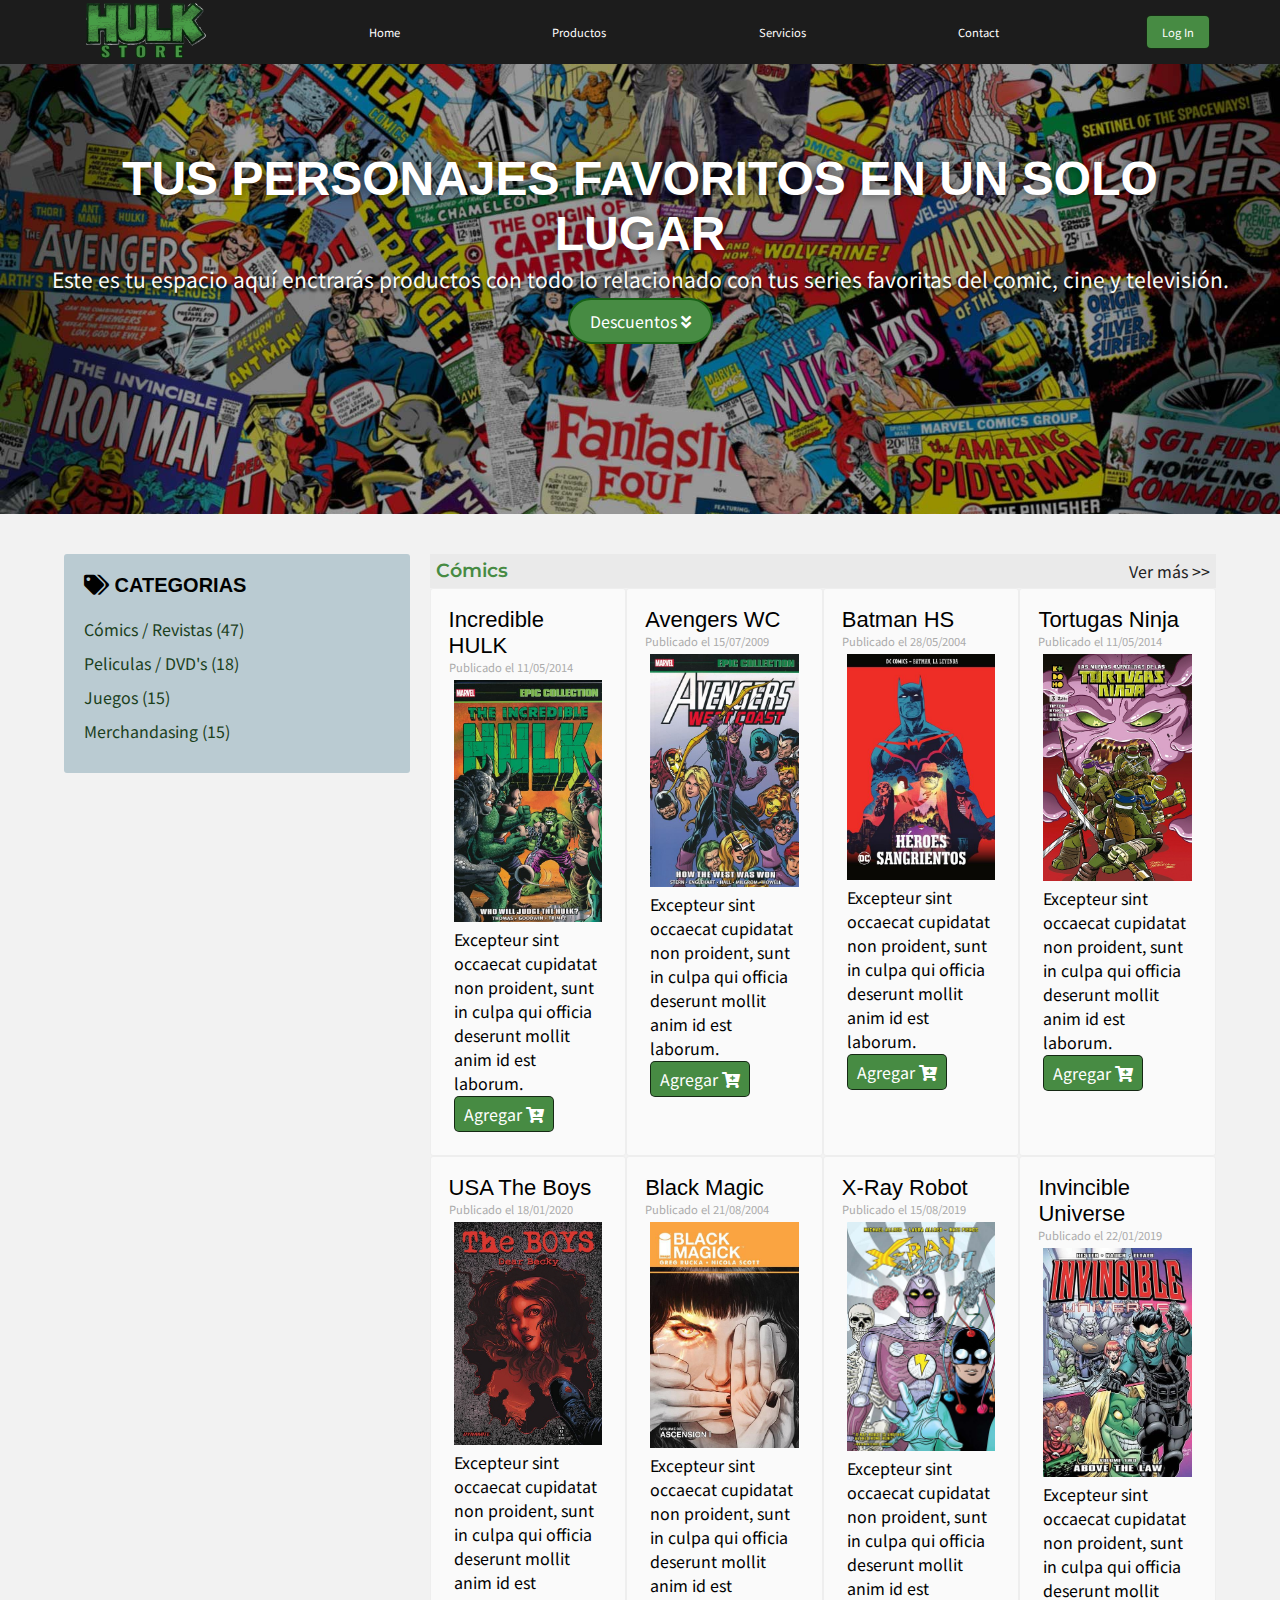
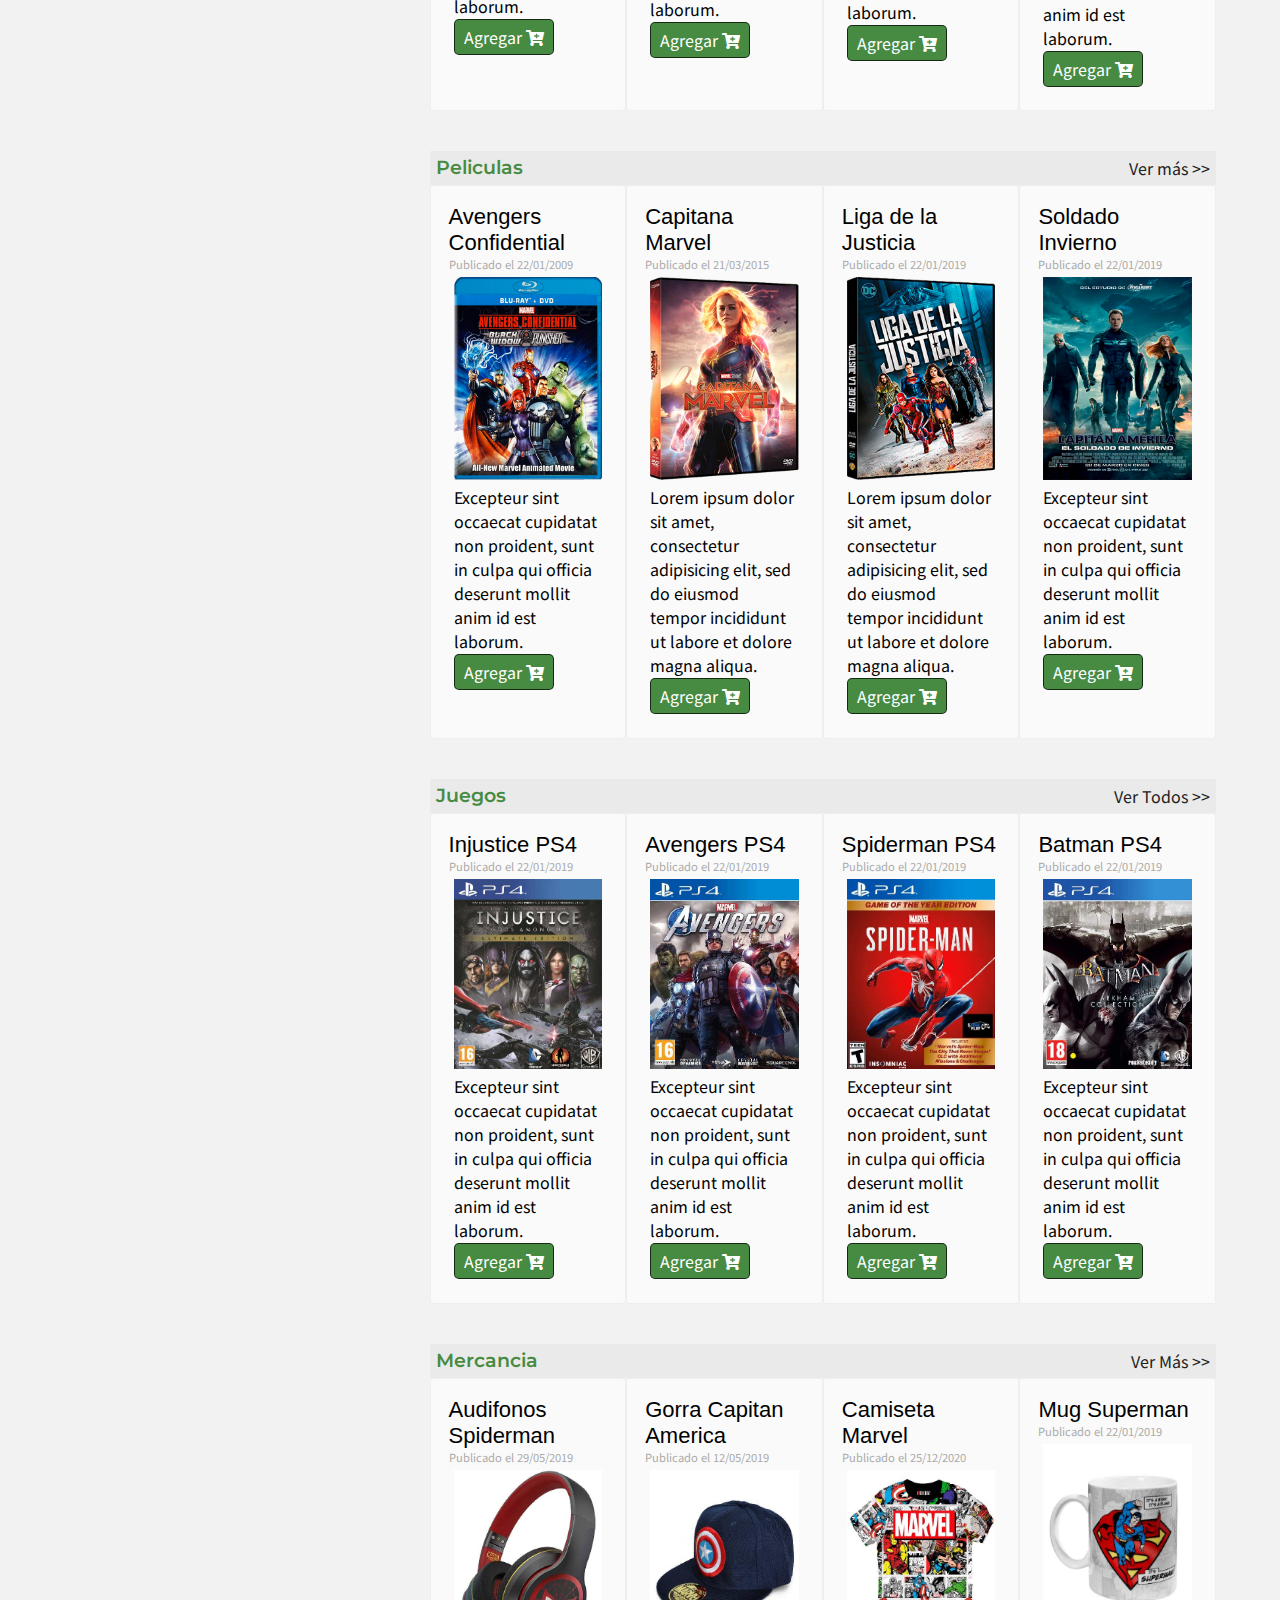
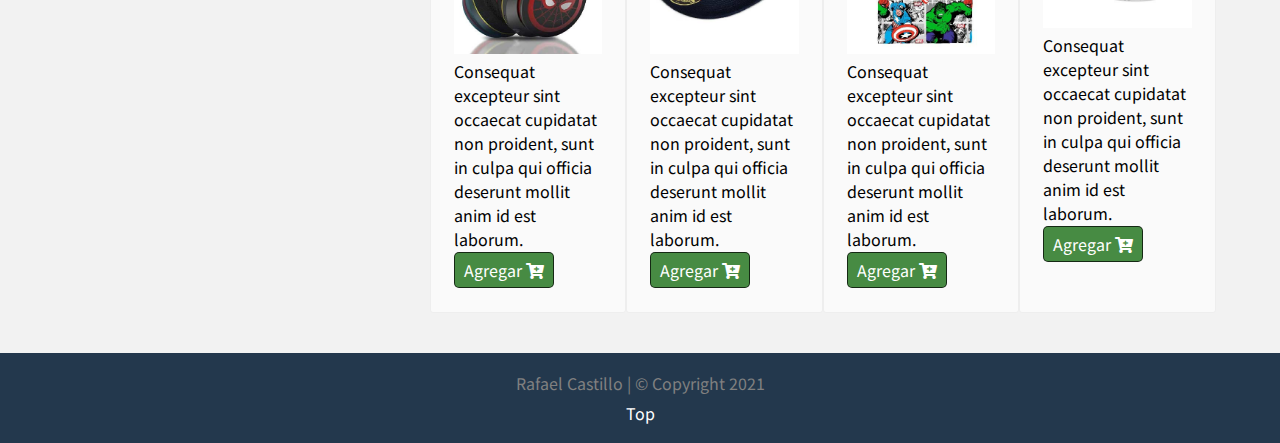
<file: index.html>
<!DOCTYPE html>
<html lang="es_co">
<head>
	<meta charset="UTF-8">
	<meta http-equiv="X-UA-Compatible" content="IE=edge">
	<meta name="viewport" content="width=device-width, initial-scale=1.0">
	<title>HULK Store | Ejercicio UI/UX | Rafael Castillo @Todo1</title>
	<link rel="preconnect" href="https://fonts.gstatic.com">
	<link href="https://fonts.googleapis.com/css2?family=Montserrat:wght@400;500;600&family=Noto+Sans+JP&display=swap" rel="stylesheet"> 
	<link rel="stylesheet" type="text/css" href="css/all.min.css">
	<link rel="stylesheet" href="css/estilos.css">
</head>
<body>
	<header id="top">
		<nav class="navbar">
			<ul class="navbar__menu">
				<li class="navbar__logo">
					<a href="#">
						<img src="img/LogoHulkStore.svg">
					</a>
				</li>
				<li class="item"><a href="#">Home</a></li>
				<li class="item"><a href="#">Productos</a></li>
				<li class="item"><a href="#">Servicios</a></li>
				<li class="item"><a href="#">Contact</a></li>
				<li class="item button"><a href="pageapp.html">Log In</a></li>
				<li class="toggle"><a href="#"><i class="fa fa-bars"></i></a></li>
			</ul>
		</nav>
		<div class="hero">
			<div class="hero__content">
				<h3 class="hero__title">Tus personajes favoritos en un solo lugar</h3>
				<p class="hero__parrafo">Este es tu espacio aquí enctrarás productos con todo lo relacionado con tus series favoritas del comic, cine y televisión.</p>
				<a href="#carga" class="button hero__button">
					Descuentos <i class="fa fa-angle-double-down" aria-hidden="true"></i>
				</a>
				<br>
			</div><!-- /hero-content -->
		</div><!-- /contenedor imagen -->

	</header>
	<main id="carga" class="">
		<div class="contenedor">
			<aside>
				<h3 class="aside__titulo"><i class="fa fa-tags" aria-hidden="true"></i> CATEGORIAS </h3>
				<nav class="aside__indice">
					<a href="#comic">Cómics / Revistas (47)</a>
					<a href="#dvd">Peliculas / DVD's (18)</a>
					<a href="#games">Juegos (15) </a>
					<a href="#mercha">Merchandasing (15) </a>
				</nav>
			</aside>
			<div class="contenido">
				<!-- Marcador -->
				<span id="comic" class="marcador">
					<h3  class="marcador__name">Cómics</h3>
					<a class="marcador__mas" href="#null">Ver más >></a>
				</span>

				<article class="post">
					<h1   class="post__titulo">Incredible HULK </h1>
					<p class="post__fecha">Publicado el 11/05/2014</p>
					<div class="post__producto">
						<a class="post__portada" href="#null"><img src="img/comics/hulk.jpg"></a>
						<p>Excepteur sint occaecat cupidatat non
						proident, sunt in culpa qui officia deserunt mollit anim id est laborum.</p>
						<a class="button" href="#null">Agregar <i class="fa fa-cart-plus" aria-hidden="true"></i></a>
					</div>
				</article><!-- /post -->

				<article class="post">
					<h1   class="post__titulo">Avengers WC</h1>
					<p class="post__fecha">Publicado el 15/07/2009</p>
					<div class="post__producto">
						<a class="post__portada" href="#null"><img src="img/comics/avenger.jpg"></a>
						<p>Excepteur sint occaecat cupidatat non
						proident, sunt in culpa qui officia deserunt mollit anim id est laborum.</p>
						<a class="button" href="#null">Agregar <i class="fa fa-cart-plus" aria-hidden="true"></i></a>
					</div>
				</article><!-- /post -->

				<article class="post">
					<h1   class="post__titulo">Batman HS</h1>
					<p class="post__fecha">Publicado el 28/05/2004</p>
					<div class="post__producto">
						<a class="post__portada" href="#null"><img src="img/comics/batman.jpg"></a>
						<p>Excepteur sint occaecat cupidatat non
						proident, sunt in culpa qui officia deserunt mollit anim id est laborum.</p>
						<a class="button" href="#null">Agregar <i class="fa fa-cart-plus" aria-hidden="true"></i></a>
					</div>
				</article><!-- /post -->

				<article class="post">
					<h1   class="post__titulo">Tortugas Ninja </h1>
					<p class="post__fecha">Publicado el 11/05/2014</p>
					<div class="post__producto">
						<a class="post__portada" href="#null"><img src="img/comics/tmnt.jpg"></a>
						<p>Excepteur sint occaecat cupidatat non
						proident, sunt in culpa qui officia deserunt mollit anim id est laborum.</p>
						<a class="button" href="#null">Agregar <i class="fa fa-cart-plus" aria-hidden="true"></i></a>
					</div>
				</article><!-- /post -->

				<article class="post">
					<h1   class="post__titulo">USA The Boys </h1>
					<p class="post__fecha">Publicado el 18/01/2020</p>
					<div class="post__producto">
						<a class="post__portada" href="#null"><img src="img/comics/boys.jpg"></a>
						<p>Excepteur sint occaecat cupidatat non
						proident, sunt in culpa qui officia deserunt mollit anim id est laborum.</p>
						<a class="button" href="#null">Agregar <i class="fa fa-cart-plus" aria-hidden="true"></i></a>
					</div>
				</article><!-- /post -->

				<article class="post">
					<h1   class="post__titulo">Black Magic </h1>
					<p class="post__fecha">Publicado el 21/08/2004</p>
					<div class="post__producto">
						<a class="post__portada" href="#null"><img src="img/comics/blackmagic.jpg"></a>
						<p>Excepteur sint occaecat cupidatat non
						proident, sunt in culpa qui officia deserunt mollit anim id est laborum.</p>
						<a class="button" href="#null">Agregar <i class="fa fa-cart-plus" aria-hidden="true"></i></a>
					</div>
				</article><!-- /post -->

				<article class="post">
					<h1   class="post__titulo">X-Ray Robot </h1>
					<p class="post__fecha">Publicado el 15/08/2019</p>
					<div class="post__producto">
						<a class="post__portada" href="#null"><img src="img/comics/xrayrobot.jpg"></a>
						<p>Excepteur sint occaecat cupidatat non
						proident, sunt in culpa qui officia deserunt mollit anim id est laborum.</p>
						<a class="button" href="#null">Agregar <i class="fa fa-cart-plus" aria-hidden="true"></i></a>
					</div>
				</article><!-- /post -->

				<article class="post">
					<h1   class="post__titulo">Invincible Universe </h1>
					<p class="post__fecha">Publicado el 22/01/2019</p>
					<div class="post__producto">
						<a class="post__portada" href="#null"><img src="img/comics/usaInvincible.jpg"></a>
						<p>Excepteur sint occaecat cupidatat non
						proident, sunt in culpa qui officia deserunt mollit anim id est laborum.</p>
						<a class="button" href="#null">Agregar <i class="fa fa-cart-plus" aria-hidden="true"></i></a>
					</div>
				</article><!-- /post -->

				<!-- Marcador -->
				<span id="dvd" class="marcador">
					<h3  class="marcador__name">Peliculas</h3>
					<a class="marcador__mas" href="#null">Ver más >></a>
				</span>

					<article class="post">
					<h1   class="post__titulo">Avengers Confidential </h1>
					<p class="post__fecha">Publicado el 22/01/2009</p>
					<div class="post__producto">
						<a class="post__portada" href="#null"><img src="img/dvd/heroes.png"></a>
						<p>Excepteur sint occaecat cupidatat non proident, sunt in culpa qui officia deserunt mollit anim id est laborum.</p>
						<a class="button" href="#null">Agregar <i class="fa fa-cart-plus" aria-hidden="true"></i></a>
					</div>
				</article><!-- /post -->

				<article class="post">
					<h1   class="post__titulo">Capitana Marvel </h1>
					<p class="post__fecha">Publicado el 21/03/2015</p>
					<div class="post__producto">
						<a class="post__portada" href="#null"><img src="img/dvd/capitana.png"></a>
						<p>Lorem ipsum dolor sit amet, consectetur adipisicing elit, sed do eiusmod
						tempor incididunt ut labore et dolore magna aliqua.</p>
						<a class="button" href="#null">Agregar <i class="fa fa-cart-plus" aria-hidden="true"></i></a>
					</div>
				</article><!-- /post -->

				<article class="post">
					<h1   class="post__titulo">Liga de la Justicia </h1>
					<p class="post__fecha">Publicado el 22/01/2019</p>
					<div class="post__producto">
						<a class="post__portada" href="#null"><img src="img/dvd/ligajusticia.png"></a>
						<p>Lorem ipsum dolor sit amet, consectetur adipisicing elit, sed do eiusmod
						tempor incididunt ut labore et dolore magna aliqua.</p>
						<a class="button" href="#null">Agregar <i class="fa fa-cart-plus" aria-hidden="true"></i></a>
					</div>
				</article><!-- /post -->

				<article class="post">
					<h1   class="post__titulo">Soldado Invierno </h1>
					<p class="post__fecha">Publicado el 22/01/2019</p>
					<div class="post__producto">
						<a class="post__portada" href="#null"><img src="img/dvd/soldadoinvierno.png"></a>
						<p>Excepteur sint occaecat cupidatat non
						proident, sunt in culpa qui officia deserunt mollit anim id est laborum.</p>
						<a class="button" href="#null">Agregar <i class="fa fa-cart-plus" aria-hidden="true"></i></a>
					</div>
				</article><!-- /post -->

				<!-- Marcador -->
				<span id="games" class="marcador">
					<h3  class="marcador__name">Juegos</h3>
					<a class="marcador__mas" href="#null">Ver Todos >></a>
				</span>

				<article class="post">
					<h1   class="post__titulo">Injustice PS4 </h1>
					<p class="post__fecha">Publicado el 22/01/2019</p>
					<div class="post__producto">
						<a class="post__portada" href="#null"><img src="img/games/injustice.jpg"></a>
						<p>Excepteur sint occaecat cupidatat non
						proident, sunt in culpa qui officia deserunt mollit anim id est laborum.</p>
						<a class="button" href="#null">Agregar <i class="fa fa-cart-plus" aria-hidden="true"></i></a>
					</div>
				</article><!-- /post -->

				<article class="post">
					<h1   class="post__titulo">Avengers PS4 </h1>
					<p class="post__fecha">Publicado el 22/01/2019</p>
					<div class="post__producto">
						<a class="post__portada" href="#null"><img src="img/games/avengers.jpg"></a>
						<p>Excepteur sint occaecat cupidatat non
						proident, sunt in culpa qui officia deserunt mollit anim id est laborum.</p>
						<a class="button" href="#null">Agregar <i class="fa fa-cart-plus" aria-hidden="true"></i></a>
					</div>
				</article><!-- /post -->

				<article class="post">
					<h1   class="post__titulo">Spiderman PS4 </h1>
					<p class="post__fecha">Publicado el 22/01/2019</p>
					<div class="post__producto">
						<a class="post__portada" href="#null"><img src="img/games/spiderman.jpg"></a>
						<p>Excepteur sint occaecat cupidatat non
						proident, sunt in culpa qui officia deserunt mollit anim id est laborum.</p>
						<a class="button" href="#null">Agregar <i class="fa fa-cart-plus" aria-hidden="true"></i></a>
					</div>
				</article><!-- /post -->

				<article class="post">
					<h1   class="post__titulo">Batman PS4 </h1>
					<p class="post__fecha">Publicado el 22/01/2019</p>
					<div class="post__producto">
						<a class="post__portada" href="#null"><img src="img/games/batman.jpg"></a>
						<p>Excepteur sint occaecat cupidatat non
						proident, sunt in culpa qui officia deserunt mollit anim id est laborum.</p>
						<a class="button" href="#null">Agregar <i class="fa fa-cart-plus" aria-hidden="true"></i></a>
					</div>
				</article><!-- /post -->

				<!-- Marcador -->
				<span id="mercha" class="marcador">
					<h3  class="marcador__name">Mercancia</h3>
					<a class="marcador__mas" href="#null">Ver Más >></a>
				</span>

				<article class="post">
					<h1   class="post__titulo">Audifonos Spiderman </h1>
					<p class="post__fecha">Publicado el 29/05/2019</p>
					<div class="post__producto">
						<a class="post__portada" href="#null"><img src="img/merch/audifonos.jpg"></a>
						<p>Consequat excepteur sint occaecat cupidatat non
						proident, sunt in culpa qui officia deserunt mollit anim id est laborum.</p>
						<a class="button" href="#null">Agregar <i class="fa fa-cart-plus" aria-hidden="true"></i></a>
					</div>
				</article><!-- /post -->

				<article class="post">
					<h1   class="post__titulo">Gorra Capitan America </h1>
					<p class="post__fecha">Publicado el 12/05/2019</p>
					<div class="post__producto">
						<a class="post__portada" href="#null"><img src="img/merch/gorra.jpg"></a>
						<p>Consequat excepteur sint occaecat cupidatat non
						proident, sunt in culpa qui officia deserunt mollit anim id est laborum.</p>
						<a class="button" href="#null">Agregar <i class="fa fa-cart-plus" aria-hidden="true"></i></a>
					</div>
				</article><!-- /post -->

				<article class="post">
					<h1   class="post__titulo">Camiseta Marvel </h1>
					<p class="post__fecha">Publicado el 25/12/2020</p>
					<div class="post__producto">
						<a class="post__portada" href="#null"><img src="img/merch/camiseta.jpg"></a>
						<p>Consequat excepteur sint occaecat cupidatat non
						proident, sunt in culpa qui officia deserunt mollit anim id est laborum.</p>
						<a class="button" href="#null">Agregar <i class="fa fa-cart-plus" aria-hidden="true"></i></a>
					</div>
				</article><!-- /post -->

				<article class="post">
					<h1   class="post__titulo">Mug Superman </h1>
					<p class="post__fecha">Publicado el 22/01/2019</p>
					<div class="post__producto">
						<a class="post__portada" href="#null"><img src="img/merch/mug.jpg"></a>
						<p>Consequat excepteur sint occaecat cupidatat non
						proident, sunt in culpa qui officia deserunt mollit anim id est laborum.</p>
						<a class="button" href="#null">Agregar <i class="fa fa-cart-plus" aria-hidden="true"></i></a>
					</div>
				</article><!-- /post -->
			</div><!-- /contenido -->
		</div><!-- /contenedor -->
	</main>

	<footer>
		<p class="copy">Rafael Castillo | &copy; Copyright 2021  <a href="#top"> Top</a></p>
	</footer>
	<script type="text/javascript" src="app.js"></script>
</body>
</html>
</file>
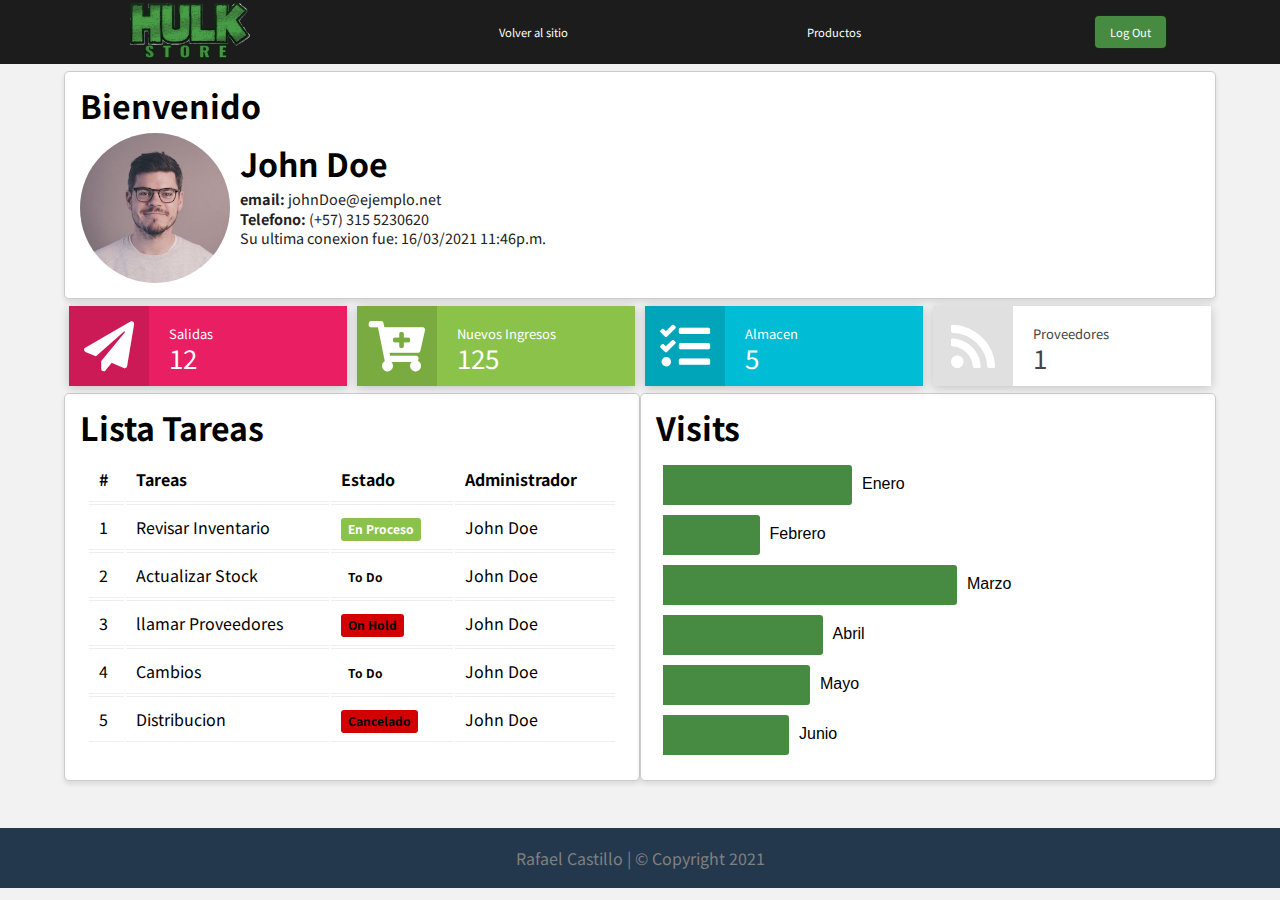
<file: pageapp.html>
<!DOCTYPE html>
<html lang="es_co">
<head>
	<meta charset="UTF-8">
	<meta http-equiv="X-UA-Compatible" content="IE=edge">
	<meta name="viewport" content="width=device-width, initial-scale=1.0">
	<title>Dashboard HULK Store | Ejercicio UI/UX | Rafael Castillo @Todo1</title>
	<link rel="preconnect" href="https://fonts.gstatic.com">
	<link href="https://fonts.googleapis.com/css2?family=Montserrat:wght@400;500;600&family=Noto+Sans+JP&display=swap" rel="stylesheet"> 
	<link rel="stylesheet" type="text/css" href="css/all.min.css">
	<link rel="stylesheet" href="css/estilos.css">
</head>
<body>
	<header>
		<nav class="navbar">
			<ul class="navbar__menu">
				<li class="navbar__logo">
					<a href="#">
						<img src="img/LogoHulkStore.svg">
					</a>
				</li>
				<li class="item"><a href="index.html">Volver al sitio</a></li>
				<li class="item"><a href="#">Productos</a></li>
				<li class="item button"><a href="pageapp.html">Log Out</a></li>
				<li class="toggle"><a href="#"><i class="fa fa-bars"></i></a></li>
			</ul>
		</nav>
	</header>
	
<main>
	<div class="contenedor">
		<div class="card">
			<h3 class="card__title">Bienvenido </h3>
			<div class="card__user">
				<img class="card__userimg" src="img/avatar.jpg"></img>
				<div class="card__user__info">
					<h4 class="card__name">John Doe</h4> 
					<p><b>email: </b> johnDoe@ejemplo.net</p>
					<p><b>Telefono: </b> (+57) 315 5230620</p>
					<p>Su ultima conexion fue: <span>16/03/2021  11:46p.m.</span></p>					
				</div><!-- /.user info -->	
			</div><!-- /.card user -->	
		</div><!-- /.card -->
	</div><!-- /.contenedor -->

	<div class="contenedor">
		<div class="row-widgets">
			<div class="info-box bg-pink">
				<div class="info-box__icon">
					<i class="fa fa-paper-plane" aria-hidden="true"></i>
				</div>
				<div class="info-box__content">
					<div class="info-box__content__text">Salidas</div><!-- /.text -->
					<div class="info-box__content__conteo">12</div><!-- /.conteo -->
					
				</div><!-- /.content-->
			</div><!-- /.info box -->
			<div class="info-box bg-green">
				<div class="info-box__icon">
					<i class="fa fa-cart-plus" aria-hidden="true"></i>
				</div>
				<div class="info-box__content">
					<div class="info-box__content__text">Nuevos Ingresos</div><!-- /.text -->
					<div class="info-box__content__conteo">125</div><!-- /.conteo -->
					
				</div><!-- /.content-->
			</div><!-- /.info box -->
			<div class="info-box bg-cyan">
				<div class="info-box__icon">
					<i class="fa fa-tasks" aria-hidden="true"></i>
				</div>
				<div class="info-box__content">
					<div class="info-box__content__text">Almacen</div><!-- /.text -->
					<div class="info-box__content__conteo">5</div><!-- /.conteo -->
					
				</div><!-- /.content-->
			</div><!-- /.info box -->
			<div class="info-box ">
				<div class="info-box__icon">
					<i class="fa fa-rss" aria-hidden="true"></i>

				</div>
				<div class="info-box__content">
					<div class="info-box__content__text">Proveedores</div><!-- /.text -->
					<div class="info-box__content__conteo">1</div><!-- /.conteo -->
					
				</div><!-- /.content-->
			</div><!-- /.info box -->
		</div>	<!-- /.row widgets -->
	</div><!-- /.contenedor -->

	<div class="contenedor">
		<div class="card">
			<h3 class="card__title">Lista Tareas</h3>
			<div class="card__content">
				<table class="table dashboard-task-infos">
                    <thead>
                        <tr>
                            <th>#</th>
                            <th>Tareas</th>
                            <th>Estado</th>
                            <th>Administrador</th>
                        </tr>
                    </thead>
                    <tbody>
                        <tr>
                            <td>1</td>
                            <td>Revisar Inventario</td>
                            <td><span class="label bg-green">En Proceso</span></td>
                            <td>John Doe</td>
                        </tr>
                        <tr>
                            <td>2</td>
                            <td>Actualizar Stock</td>
                            <td><span class="label ">To Do</span></td>
                            <td>John Doe</td>
                        </tr>
                        <tr>
                            <td>3</td>
                            <td>llamar Proveedores</td>
                            <td><span class="label bg-red">On Hold</span></td>
                            <td>John Doe</td>
                        </tr>
                        <tr>
                            <td>4</td>
                            <td>Cambios</td>
                            <td><span class="label ">To Do</span></td>
                            <td>John Doe</td>
                        </tr>
                        <tr>
                            <td>5</td>
                            <td>Distribucion</td>
                            <td>
                                <span class="label bg-red">Cancelado</span>
                            </td>
                            <td>John Doe</td>
                        </tr>
                    </tbody>
                </table>
			</div><!-- /.card content -->
			
		</div><!-- /.card -->
		<div class="card">
			<h3 class="card__title">Visits</h3>
			<div class="card__content ">
				<div class="barras-grid chart-wrap">
					<div class="bar" style="--bar-value:45%;" data-name="Enero" title="Enero 450"></div>
					<div class="bar" style="--bar-value:23%;" data-name="Febrero" title="Febrero 230"></div>
					<div class="bar" style="--bar-value:70%;" data-name="Marzo" title="Marzo 700"></div>
					<div class="bar" style="--bar-value:38%;" data-name="Abril" title="Abril 380"></div>
					<div class="bar" style="--bar-value:35%;" data-name="Mayo " title="Mayo 350"></div>
					<div class="bar" style="--bar-value:30%;" data-name="Junio" title="Julio 300"></div>
				</div><!-- /.barras grid -->
			</div><!--- /.content -->
		</div><!-- /.card -->
	</div><!-- /.contenedor -->
</main>
	<footer>
		<p class="copy">Rafael Castillo | &copy; Copyright 2021</p>
	</footer>
	<script type="text/javascript" src="app.js"></script>
</body>
</html>
</file>
<file: css/estilos.css>
:root{
	--color-primario: #478b43; /* verde*/
	--color-secundario: #3b5ebf; /* azul contraste */
}

*{
	margin: 0;
	padding: 0;
	box-sizing: border-box;
}
a{
	text-decoration: none;
	outline: none;
}
a:hover{
	text-decoration: none;
}
body{
	font-family: 'Noto Sans JP', sans-serif;	
	font-size: 16px;
	background: #f2f2f2;
}

html{
	scroll-behavior: smooth;
}
/* ======= HEADER ======== */

.navbar{
	background:#1c1c1c;
	position: sticky;
	top: 0;
}
 
.navbar__menu {
	display: flex;
	flex-wrap: wrap;
	justify-content: space-between;
	align-items: center;
}
.navbar__logo {
	padding: 0 10px;
	display: block;
}
.navbar__logo img {
	width: 120px;
}

.navbar__menu li{
	list-style: none;
}
.navbar__menu li a{
	color: #fff;
	display: block;
	padding: 3px 6px;
}
.navbar__menu .items {
	padding: 10px;
}
.navbar .contenedor {
	flex-wrap: wrap;
	margin: 0;
	width: 100%;
}

.navbar a {
	width: auto;
	flex: 1;
	font-size: .7em;
}

.button{
	padding: 5px 9px;
	display: inline-block;
	background: var(--color-primario);
	border:1px solid rgba(0,0,0,.7);
	color: #fff;
	margin: .1ex 0;
	border-radius: 5px;
}
.button.secondary {
	background: var(--color-secundario);
	color: #fafafa;
	border: 1px solid black;
}

.item:not(.button) :hover,
.item a:hover::after{
	color: #ccc;
}


.toggle {
	order: 1;
	margin-top: -7px;
	font-size: 40px;
}
.item.button{
	order: 2;
}
.item {
	order: 3;
	width: 100%;
	text-align: center;

	display: none;
}

.active .item {
	display: block;
}



/* 
 =============== HERO IMAGEN ==================
*/


.hero{
	height: 50vh;
	background-image:url(../img/imagen-banner.jpg);
	background-size: cover;
	background-position:  0 center;
	background-color: #222;
	width: 100%;
}
.hero__content{
	max-width: 1200px;
	padding: 2.5ex 10px;
	margin: 0 auto;
	height: 100%;
	vertical-align: top;
	object-fit: cover;
	object-position: 0 bottom;
	text-align: center;
}
.hero__title{
	font-family: 'Noto Sans', sans-serif;
	font-size: 2.5em;
	color: #fff;
	font-weight: 600;
	text-transform: uppercase;
	text-shadow: 0 0 10px rgba(0,0,0,.5);
}
.hero__parrafo {
	font-size: 16px;
	line-height: 25px;	
	color: #fafafa;
	text-shadow: 0px 3px 3px black;
}

.hero__button {
	border-radius: 40px;
    padding: 9px 20px;
    color: #fff;
    border: 2px solid #186116;
}

/* ================= MAIN ==========================*/

main{
}
.contenedor{
	display: flex;
	justify-content: space-between;
	max-width: 1500px;
	flex-direction: column;
	margin: auto;
	width: 90%;
}
.contenido {
	min-height: 100vh;
	display: flex;
	flex-wrap: wrap;
}
/* -- items-- */
.post {
	width: 100%;
	padding: 18px;
	background: #fafafa;
	margin: auto;
	margin-bottom: 10px;
	margin-top: 0;
    border-radius: 3px;
    border: 1px solid #eee;
}
.post__titulo {
	font-family: 'Oswald', sans-serif;
	font-weight: normal;
	font-size: 2em;
}
.post__fecha {
	font-size: .7em;
	color: #aaa;
}
.post__producto {
	display: block;
	padding: 5px ;
}

.post__producto img{
	width: 100%;
}


/* -- SEPARADOR -- */ 
.marcador {
	    display: flex;
    justify-content: space-between;
    padding: 5px 6px;
    background: #eaeaea;
    color:var(--color-primario);
    margin-top: 40px;
    width: 100%;
}
.marcador__name{
	font-family: 'Montserrat', 'Open-Sans', sans-serif;
	
	font-weight: 600;

}
.marcador__mas{
	color: #222;
	text-decoration: none;

}
/* ==================  ASIDE ======================= */

aside {
	
	margin: 40px 20px 20px 0;
	height: 100%;
	background:#bacbd2;
	padding: 20px;
	border-radius: 3px;
	position: static;
	top: 40px;
	width: 100%;
}

.aside__titulo {
	font-family: 'Oswald', sans-serif;
	font-weight: 600;
	font-size: 20px;
	margin-bottom: 20px;
	color: #010101;
}
.aside__indice a{
	display: block;
	color: #1a401c;
	margin-bottom:10px;
}

.aside__indice a:hover{
	color:#f5f5f5;
	text-decoration: none;
}

.card {
	    padding: 10px 15px;
    background: #fff;
    width: 100%;
    margin: 7px auto;
    border: 1px solid #ccc;
    border-radius: 5px;
    box-shadow: 0 3px 5px #0000001a;
}
.card__content {
	display: block;
	padding: 5px 7px;
}

.card__title{
	font-size: 2em;
}
.card__user{
	display: flex;
}
.card__userimg {
	 max-width: 150px;
    border-radius: 50%;
    margin: 5px 0;
}
.card__user__info {
	display: block;
	padding: 10px;
	line-height:1.5ex;
}
.card__name{
	font-size:2em;
	margin:19px 0;
}
.card p {
	color: #222;
	font-size: .9em;
	line-height: 2.5ex;
}


/* = estilos Dashboard */
.row-widgets {
	display: inline-block;
	position: relative;
	width: 100%;
}
.info-box {
    box-shadow: 0 2px 10px rgb(0 0 0 / 20%);
    height: 80px;
    display: flex;
    cursor: default;
    background-color: #fff;
    color: #444;
    position: relative;
    overflow: hidden;
    margin-bottom: 30px;

    width: 100%;
}
.info-box__icon {
    display: inline-block;
    text-align: center;
    background-color: rgba(0, 0, 0, 0.12);
    width: 80px;
}
.info-box__icon i {
    color: #fff;
    font-size: 50px;
    line-height: 80px;

}
.info-box__content {
    display: inline-block;
    padding: 7px 20px;
}
.info-box__content__text {
    font-size: 13px;
    margin-top: 11px;
}
.info-box__content__conteo {
    font-weight: normal;
    font-size: 26px;
    margin-top: -4px;
}

.bg-pink {
    background-color: #E91E63 !important;
    color: #fff;
}
.bg-cyan {
    background-color: #00BCD4 !important;
    color: #fff;
}
.bg-green {
    background-color: #8BC34A !important;
    color: #fff;
}
.bg-red {
    background-color: #d20000 !important;
    color: #000;
}

.table {
    width: 100%;
    max-width: 100%;
    margin-bottom: 20px;
}
.table tr{
	text-align: left;
}
.table .label {
    display: inline;
    padding: .2em .6em .3em;
    font-size: 75%;
    font-weight: bold;
    line-height: 1;
    text-align: center;
    white-space: nowrap;
    vertical-align: baseline;
    border-radius: .25em;
}
/* Tables ====================================== */
.table tbody tr td, .table tbody tr th {
  padding: 10px;
  border-top: 1px solid #eee;
  border-bottom: 1px solid #eee; }

.table tbody tr.primary td, .table tbody tr.primary th {
  background-color: #1f91f3;
  color: #fff; }

.table tbody tr.success td, .table tbody tr.success th {
  background-color: #2b982b;
  color: #fff; }

.table tbody tr.info td, .table tbody tr.info th {
  background-color: #00b0e4;
  color: #fff; }

.table tbody tr.warning td, .table tbody tr.warning th {
  background-color: #ff9600;
  color: #fff; }

.table tbody tr.danger td, .table tbody tr.danger th {
  background-color: #fb483a;
  color: #fff; }

.table thead tr th {
  padding: 10px;
  border-bottom: 1px solid #eee; }

.chart-wrap {
--chart-width:420px;
--grid-color:#ccc;
--bar-color: var(--color-primario);
--bar-thickness:40px;
--bar-rounded: 3px;
--bar-spacing:10px;
font-family:sans-serif;
width:var(--chart-width);
}

.chart-wrap .title{
    font-weight:bold;
    padding:1.8em 0;
    text-align:center;
    white-space:nowrap;
}

.chart-wrap .grid{
    margin-left:50px;
    position:relative;
    padding:5px 0 5px 0;
    height:100%;
    width:100%;
    border-left:2px solid var(--grid-color);
}

/* posicionamos el % del gráfico*/
.chart-wrap .barras-grid::before{
    font-size:0.8em;
    font-weight:bold;
    content:'10%';
    position:absolute;
    left:-0.5em;
    top:-1.5em;
}
.chart-wrap .barras-grid::after{
    font-size:0.8em;
    font-weight:bold;
    content:'0%';
    position:absolute;
    right:-1.5em;
    top:-1.5em;
}

/* giramos las valores de 0% y 100% para horizontal */
.chart-wrap .barras-grid::before, .chart-wrap .barras-grid::after {
    transform: rotate(-90deg);
}

.chart-wrap .bar {
    width: var(--bar-value);
    height:var(--bar-thickness);
    margin:var(--bar-spacing) 0;
    background-color:var(--bar-color);
    border-radius:0 var(--bar-rounded) var(--bar-rounded) 0;
}

.chart-wrap .bar:hover{
    opacity:0.7;
}

.chart-wrap .bar::after{
    content:attr(data-name);
    margin-left:100%;
    padding:10px;
    display:inline-block;
    white-space:nowrap;
}
 
footer{
	margin-top: 40px;
}
footer a{
	color: #fff;
	display: block;
	

}
.copy{
	background: #23384d;
	line-height: 30px;
	text-align: center;
	color: gray;
	padding: 15px 0;
}

/* * ============================== */
/* * ====== MEDIA QUERIES ========= */
/* * ============================== */

@media all and (min-width: 760px){
	.navbar__menu {
		justify-content: space-around;
	}
	.logo {
		flex: 1;
	}
	.item.button {
		width: auto;
		order: 1;
		display: block;
	}
	.toggle {
		flex: 1;
		text-align: right;
		order:2;
	}
	.hero__content{
		padding-top: 10ex;
	}
	.hero__title{
		font-size: 3em;
	}
	.hero__parrafo{
		font-size: 21px;
		line-height: 36px;
	}
	.post {
		width: 49%;
	}
	.row-widgets{
		display: flex;
		flex-direction: row;
		position: relative;
		justify-content: space-between;}
	.info-box{
		width: 49%;
		margin: 0 5px;
	}


}

@media all and (min-width: 960px){
	.item{
		order: 1;
		position: relative;
		display: block;
		width: auto;
	}
	.button {
		order: 2;
	}
	.toggle {display: none;}
	.post {
		width: 33%;
		margin:0;
	}
	.post__titulo {
		font-size: 22px;
	}
	.contenedor{
		flex-direction: row;
	}
	aside {
		position: sticky;
		min-width: 30%;
	}

}
@media all and (min-width: 1200px) {
	.post {
		width: 25%;
	}
}
</file>
